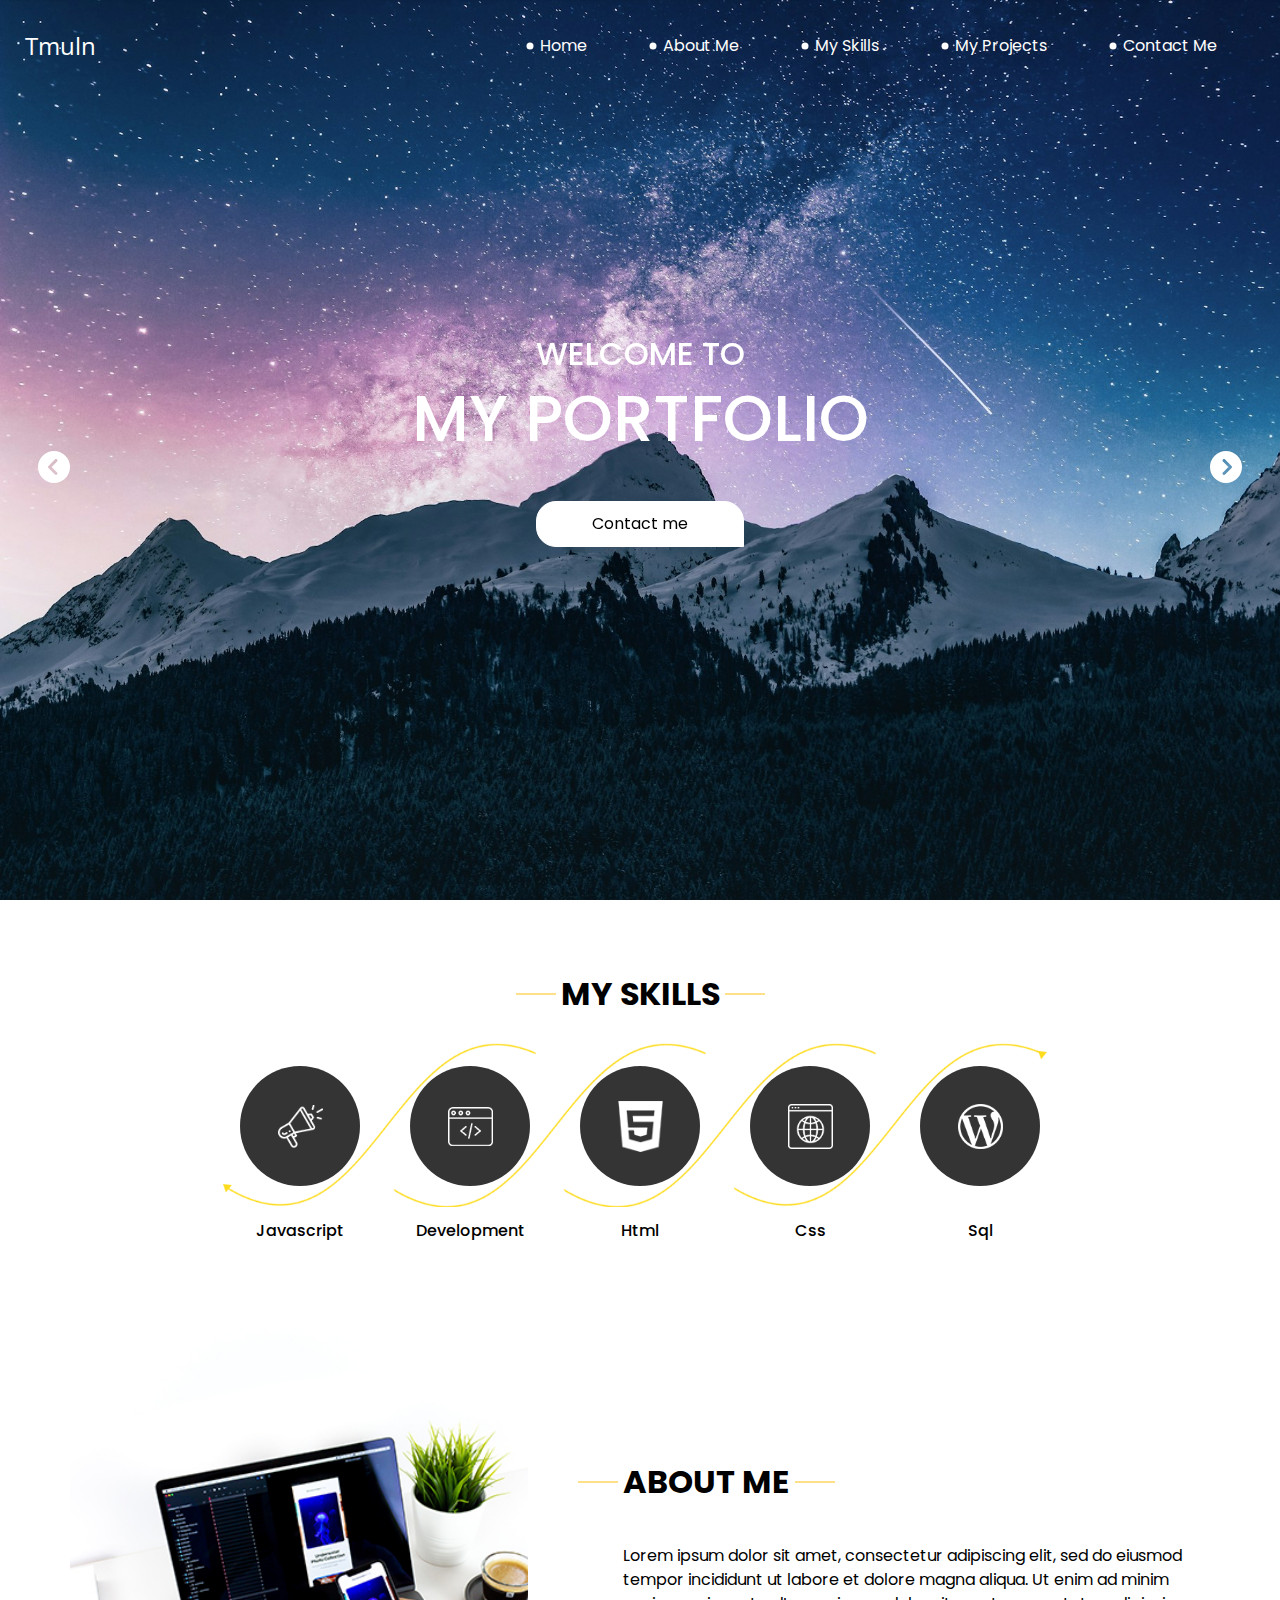
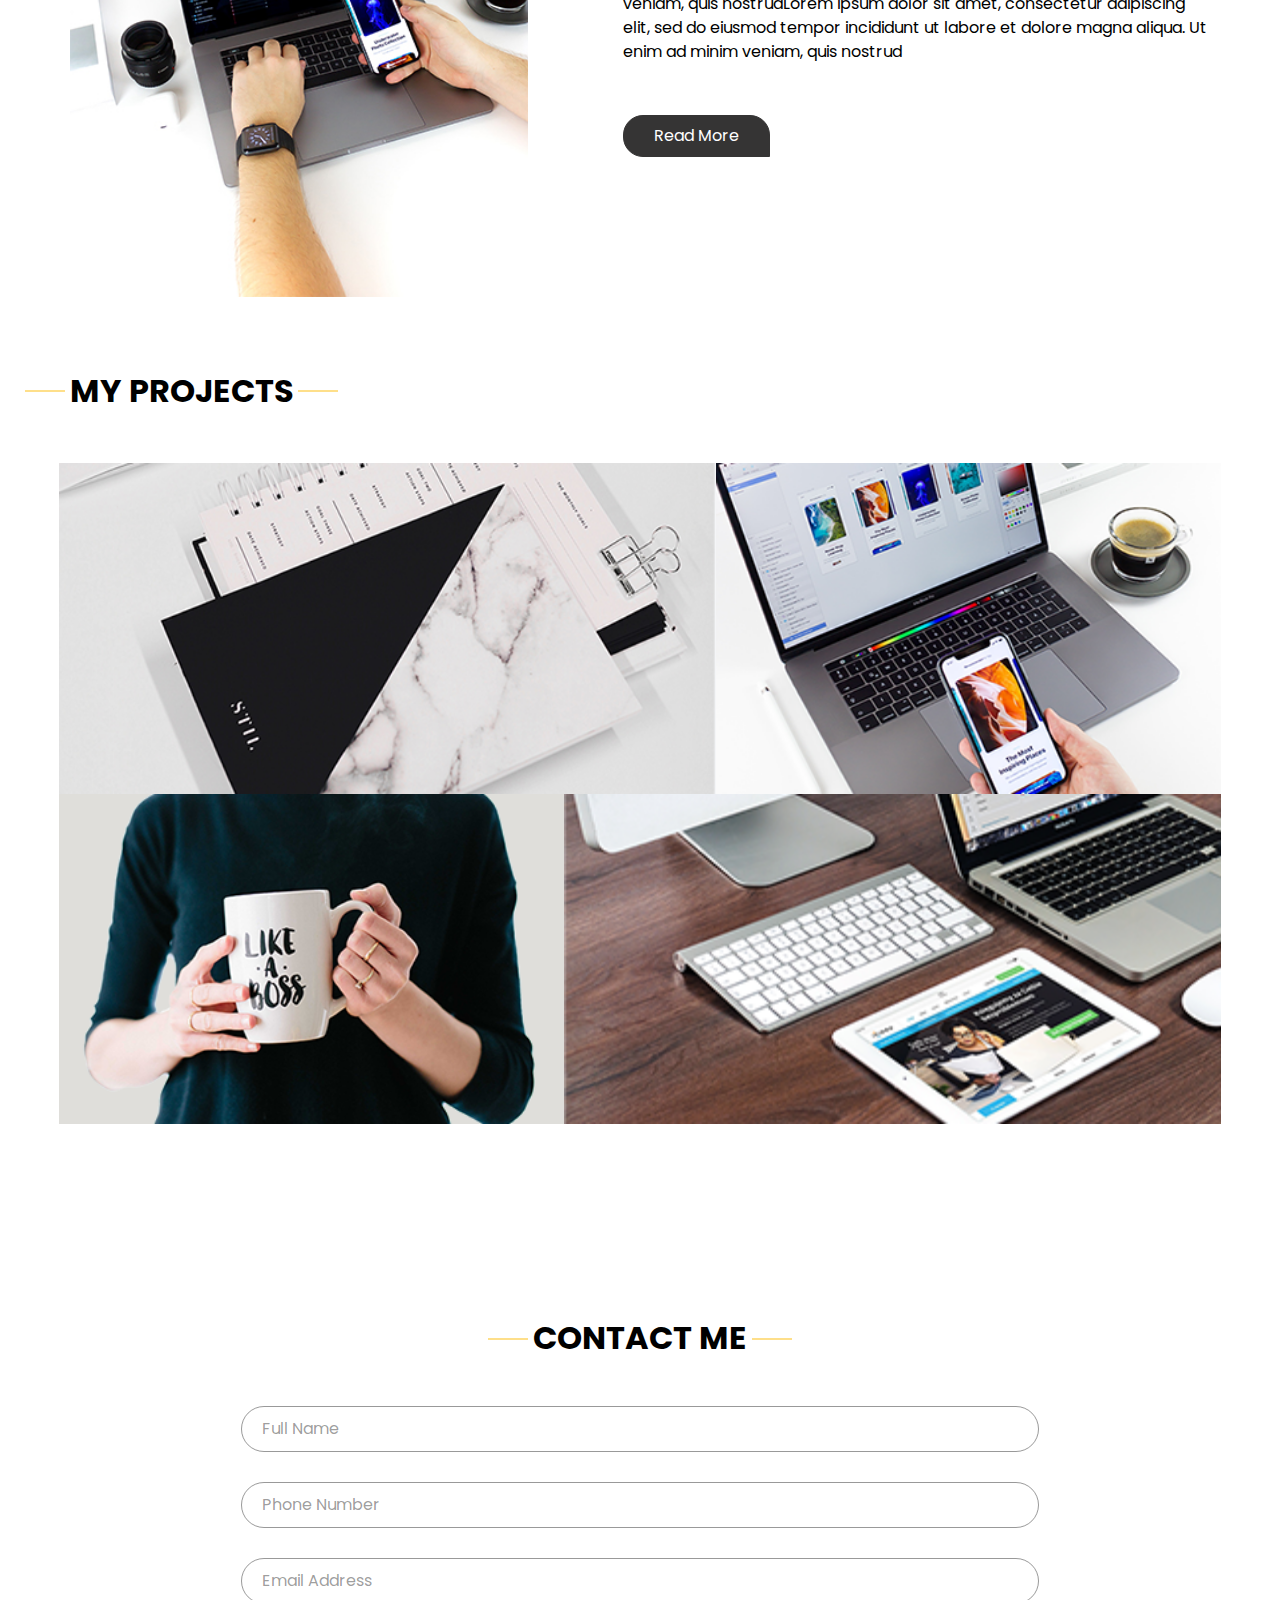
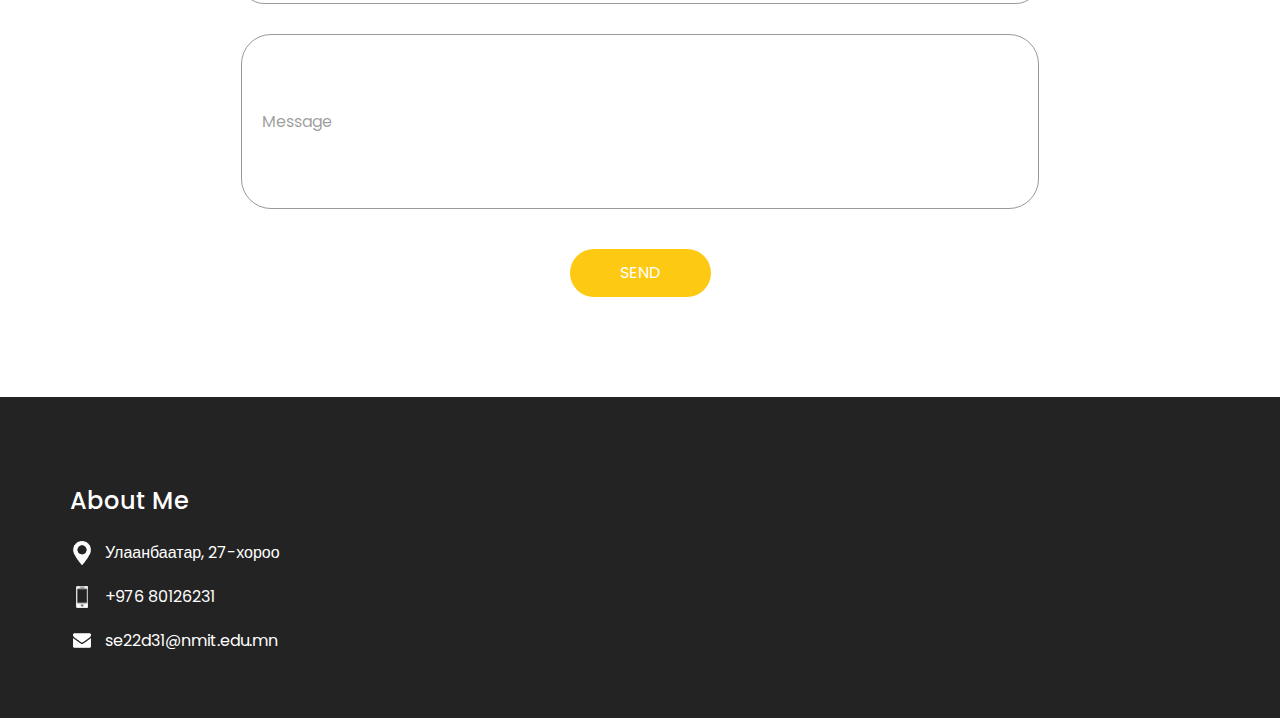
<file: index.html>
<!DOCTYPE html>
<html>

<head>
  <meta charset="utf-8" />
  <meta http-equiv="X-UA-Compatible" content="IE=edge" />
  <meta name="viewport" content="width=device-width, initial-scale=1, shrink-to-fit=no" />
  <meta name="keywords" content="" />
  <meta name="description" content="" />
  <meta name="author" content="" />

  <title>Tmuln</title>
  <link rel="stylesheet" type="text/css" href="https://cdnjs.cloudflare.com/ajax/libs/OwlCarousel2/2.3.4/assets/owl.carousel.min.css" />
  <link rel="stylesheet" type="text/css" href="css/bootstrap.css" />
  <link href="https://fonts.googleapis.com/css?family=Open+Sans:400,700|Poppins:400,700&display=swap" rel="stylesheet">
  <link href="css/style.css" rel="stylesheet" />
  <link href="css/responsive.css" rel="stylesheet" />
  <!------------------->
</head>

<body>
  <div class="hero_area" id="bg" style="position: relative;">

    <header class="header_section">
      <div class="container-fluid">
        <nav class="navbar navbar-expand-lg custom_nav-container pt-3">
          <a class="navbar-brand" href="index.html">
            <span>
              Tmuln
            </span>
          </a>
          <button class="navbar-toggler" type="button" data-toggle="collapse" data-target="#navbarSupportedContent" aria-controls="navbarSupportedContent" aria-expanded="false" aria-label="Toggle navigation">
            <span class="navbar-toggler-icon"></span>
          </button>

          <div class="collapse navbar-collapse" id="navbarSupportedContent">
            <div class="d-flex ml-auto flex-column flex-lg-row align-items-center">
              <ul class="navbar-nav  ">
                <li class="nav-item active">  
                  <a class="nav-link" href="index.html">Home <span class="sr-only">(current)</span></a>
                </li>
                <li class="nav-item">
                  <a class="nav-link" href="about.html"> About Me </a>
                </li>
                <li class="nav-item">
                  <a class="nav-link" href="do.html"> My Skills </a>
                </li>
                <li class="nav-item">
                  <a class="nav-link" href="portfolio.html"> My Projects </a>
                </li>
                <li class="nav-item">
                  <a class="nav-link" href="contact.html">Contact Me</a>
                </li>
              </ul>
            </div>
          </div>
        </nav>
      </div>
    </header>
    <!-- end header section -->
    <!-- slider section -->
    <section class=" slider_section position-relative">
      <div class="container">
        <div id="carouselExampleIndicators" class="carousel slide" data-ride="carousel">
          <div class="carousel-inner">
            <div class="carousel-item active">
              <div class="row">
                <div class="col">
                  <div class="detail-box">
                    <div>
                      <h2>
                        welcome to
                      </h2>
                      <h1>
                        my portfolio
                      </h1>
                      <div class="">
                        <a href="contact.html">
                          Contact me
                        </a>
                      </div>
                    </div>
                  </div>
                </div>
              </div>
            </div>
          </div>
        </div>

      </div>
    </section>
    <button onclick="slcount(-1)" style="border: none; background-color: transparent; position: absolute; top: 50%; left: 32px;">
      <svg xmlns="http://www.w3.org/2000/svg" style="width: 32px; height: 32px; fill: white;" viewBox="0 0 512 512"><path d="M512 256A256 256 0 1 0 0 256a256 256 0 1 0 512 0zM271 135c9.4-9.4 24.6-9.4 33.9 0s9.4 24.6 0 33.9l-87 87 87 87c9.4 9.4 9.4 24.6 0 33.9s-24.6 9.4-33.9 0L167 273c-9.4-9.4-9.4-24.6 0-33.9L271 135z"/></svg>
    </button>
    <button onclick="slcount(+1)" style="border: none; background-color: transparent; position: absolute; top: 50%; right: 32px;">
      <svg xmlns="http://www.w3.org/2000/svg" style="width: 32px; height: 32px; transform: rotate(180deg); fill: white;" viewBox="0 0 512 512"><path d="M512 256A256 256 0 1 0 0 256a256 256 0 1 0 512 0zM271 135c9.4-9.4 24.6-9.4 33.9 0s9.4 24.6 0 33.9l-87 87 87 87c9.4 9.4 9.4 24.6 0 33.9s-24.6 9.4-33.9 0L167 273c-9.4-9.4-9.4-24.6 0-33.9L271 135z"/></svg>
    </button>
    <!-- end slider section -->
  </div>

  <!-- do section -->

  <section class="do_section layout_padding">
    <div class="container">
      <div class="heading_container">
        <h2>
          MY SKILLS
        </h2>
      </div>
      <div class="do_container">
        <div class="box arrow-start arrow_bg">
          <div class="img-box">
            <img src="images/d-1.png" alt="">
          </div>
          <div class="detail-box">
            <h6>
              Javascript
            </h6>
          </div>
        </div>
        <div class="box arrow-middle arrow_bg">
          <div class="img-box">
            <img src="images/d-2.png" alt="">
          </div>
          <div class="detail-box">
            <h6>
              Development
            </h6>
          </div>
        </div>
        <div class="box arrow-middle arrow_bg">
          <div class="img-box">
            <img src="images/d-3.png" alt="">
          </div>
          <div class="detail-box">
            <h6>
              Html
            </h6>
          </div>
        </div>
        <div class="box arrow-end arrow_bg">
          <div class="img-box">
            <img src="images/d-4.png" alt="">
          </div>
          <div class="detail-box">
            <h6>
              Css
            </h6>
          </div>
        </div>
        <div class="box ">
          <div class="img-box">
            <img src="images/d-5.png" alt="">
          </div>
          <div class="detail-box">
            <h6>
              Sql
            </h6>
          </div>
        </div>
      </div>
    </div>
  </section>

  <!-- end do section -->

  <!-- who section -->

  <section class="who_section ">
    <div class="container">
      <div class="row">
        <div class="col-md-5">
          <div class="img-box">
            <img src="images/who-img.jpg" alt="">
          </div>
        </div>
        <div class="col-md-7">
          <div class="detail-box">
            <div class="heading_container">
              <h2>
                About Me
              </h2>
            </div>
            <p>
              Lorem ipsum dolor sit amet, consectetur adipiscing elit, sed do eiusmod tempor incididunt ut labore et
              dolore magna aliqua. Ut enim ad minim veniam, quis nostrudLorem ipsum dolor sit amet, consectetur
              adipiscing elit, sed do eiusmod tempor incididunt ut labore et dolore magna aliqua. Ut enim ad minim
              veniam, quis nostrud
            </p>
            <div>
              <a href="">
                Read More
              </a>
            </div>
          </div>
        </div>
      </div>
    </div>
  </section>

  <!-- end who section -->


  <!-- work section -->
  <section class="work_section layout_padding">
    <div class="container">
      <div class="heading_container">
        <h2>
          MY PROJECTS
        </h2>
      </div>
      <div class="work_container layout_padding2">
        <div class="box b-1">
          <img src="images/w-1.png" alt="">
        </div>
        <div class="box b-2">
          <img src="images/w-2.png" alt="">

        </div>
        <div class="box b-3">
          <img src="images/w-3.png" alt="">

        </div>
        <div class="box b-4">
          <img src="images/w-4.png" alt="">

        </div>
      </div>
    </div>
  </section>

  <!-- end work section -->
  <!-- contact section -->

  <section class="contact_section layout_padding">
    <div class="container">

      <div class="heading_container">
        <h2>
          CONTACT ME
        </h2>
      </div>
      <div class="">
        <div class="">
          <div class="row">
            <div class="col-md-9 mx-auto">
              <div class="contact-form">
                <form action="">
                  <div>
                    <input type="text" placeholder="Full Name ">
                  </div>
                  <div>
                    <input type="text" placeholder="Phone Number">
                  </div>
                  <div>
                    <input type="email" placeholder="Email Address">
                  </div>
                  <div>
                    <input type="text" placeholder="Message" class="input_message">
                  </div>
                  <div class="d-flex justify-content-center">
                    <button type="submit" class="btn_on-hover">
                      Send
                    </button>
                  </div>
                </form>
              </div>
            </div>
          </div>
        </div>
      </div>
    </div>
  </section>


  <!-- end contact section -->


  <!-- info section -->
  <section class="info_section ">
    <div class="container">
      <div class="row" style="display: grid; grid-template-columns: 1fr 1fr;">
        <div class="col-md-3" style="max-width: 100%;">
          <div class="info_contact">
            <h5>
              About Me
            </h5>
            <div>
              <div class="img-box">
                <img src="images/location-white.png" width="18px" alt="">
              </div>
              <p>
                Улаанбаатар, 27-хороо
              </p>
            </div>
            <div>
              <div class="img-box">
                <img src="images/telephone-white.png" width="12px" alt="">
              </div>
              <p>
                +976 80126231
              </p>
            </div>
            <div>
              <div class="img-box">
                <img src="images/envelope-white.png" width="18px" alt="">
              </div>
              <p>
                se22d31@nmit.edu.mn
              </p>
            </div>
          </div>
        </div>

      </div>
    </div>
  </section>
</body>

</html>

<script>
  var current = 1
  var bg = document.getElementById("bg")
  var slcount = function(n){
    current +=n
    if(current > 0){
      bg.style.backgroundImage = `url("./images/hero-bg${current}.jpg")`
    }else{
      current = 5;
      bg.style.backgroundImage = `url("./images/hero-bg${current}.jpg")`
    }
    if(current > 5){
      current = 1;
      bg.style.backgroundImage = `url("./images/hero-bg${current}.jpg")`
    }
  }
  setInterval(function () {slcount(1)}, 3000);
</script>
</file>
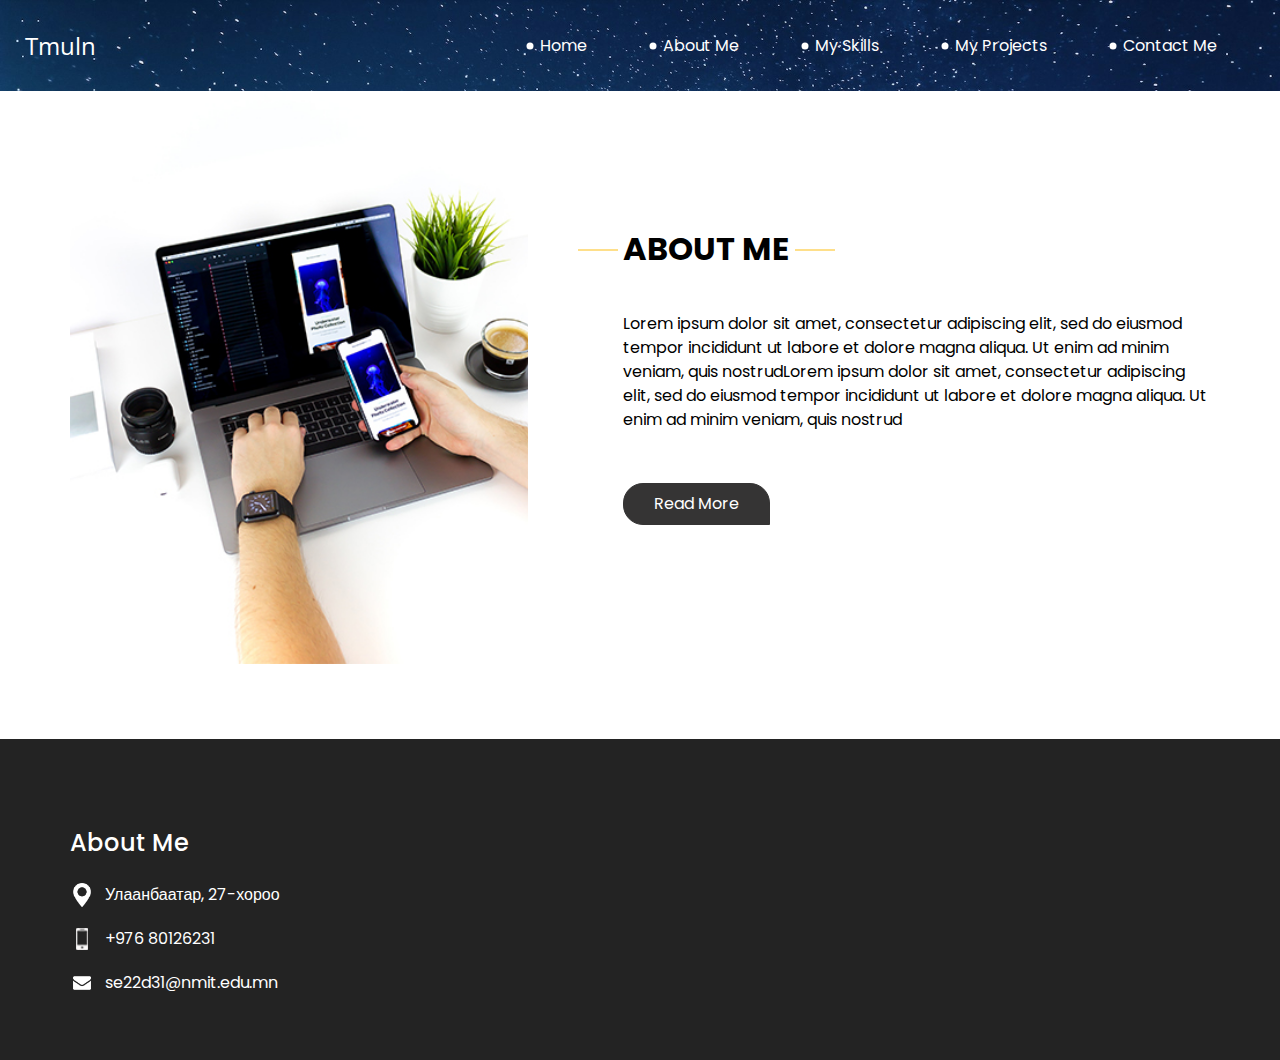
<file: about.html>
<!DOCTYPE html>
<html>

<head>
  <meta charset="utf-8" />
  <meta http-equiv="X-UA-Compatible" content="IE=edge" />
  <meta name="viewport" content="width=device-width, initial-scale=1, shrink-to-fit=no" />
  <meta name="keywords" content="" />
  <meta name="description" content="" />
  <meta name="author" content="" />

  <title>Tmuln</title>
  <link rel="stylesheet" type="text/css" href="https://cdnjs.cloudflare.com/ajax/libs/OwlCarousel2/2.3.4/assets/owl.carousel.min.css" />
  <link rel="stylesheet" type="text/css" href="css/bootstrap.css" />
  <link href="https://fonts.googleapis.com/css?family=Open+Sans:400,700|Poppins:400,700&display=swap" rel="stylesheet">
  <link href="css/style.css" rel="stylesheet" />
  <link href="css/responsive.css" rel="stylesheet" />
    <!------------------->
</head>

<body class="sub_page">
  <div class="hero_area">
    <!-- header section strats -->
    <header class="header_section">
      <div class="container-fluid">
        <nav class="navbar navbar-expand-lg custom_nav-container pt-3">
          <a class="navbar-brand" href="index.html">
            <span>
              Tmuln
            </span>
          </a>
          <button class="navbar-toggler" type="button" data-toggle="collapse" data-target="#navbarSupportedContent" aria-controls="navbarSupportedContent" aria-expanded="false" aria-label="Toggle navigation">
            <span class="navbar-toggler-icon"></span>
          </button>

          <div class="collapse navbar-collapse" id="navbarSupportedContent">
            <div class="d-flex ml-auto flex-column flex-lg-row align-items-center">
              <ul class="navbar-nav  ">
                <li class="nav-item active">
                  <a class="nav-link" href="index.html">Home <span class="sr-only">(current)</span></a>
                </li>
                <li class="nav-item">
                  <a class="nav-link" href="about.html"> About Me </a>
                </li>
                <li class="nav-item">
                  <a class="nav-link" href="do.html"> My Skills </a>
                </li>
                <li class="nav-item">
                  <a class="nav-link" href="portfolio.html"> My Projects </a>
                </li>
                <li class="nav-item">
                  <a class="nav-link" href="contact.html">Contact Me</a>
                </li>
              </ul>
            </div>
          </div>
        </nav>
      </div>
    </header>
    <!-- end header section -->
  </div>


  <!-- who section -->

  <section class="who_section layout_padding">
    <div class="container">
      <div class="row">
        <div class="col-md-5">
          <div class="img-box">
            <img src="images/who-img.jpg" alt="">
          </div>
        </div>
        <div class="col-md-7">
          <div class="detail-box">
            <div class="heading_container">
              <h2>
                ABOUT ME
              </h2>
            </div>
            <p>
              Lorem ipsum dolor sit amet, consectetur adipiscing elit, sed do eiusmod tempor incididunt ut labore et
              dolore magna aliqua. Ut enim ad minim veniam, quis nostrudLorem ipsum dolor sit amet, consectetur
              adipiscing elit, sed do eiusmod tempor incididunt ut labore et dolore magna aliqua. Ut enim ad minim
              veniam, quis nostrud
            </p>
            <div>
              <a href="">
                Read More
              </a>
            </div>
          </div>
        </div>
      </div>
    </div>
  </section>

  <!-- end who section -->


  <!-- info section -->
  <section class="info_section ">
    <div class="container">
      <div class="row">
        <div class="col-md-3">
          <div class="info_contact">
            <h5>
              About Me
            </h5>
            <div>
              <div class="img-box">
                <img src="images/location-white.png" width="18px" alt="">
              </div>
              <p>
                Улаанбаатар, 27-хороо
              </p>
            </div>
            <div>
              <div class="img-box">
                <img src="images/telephone-white.png" width="12px" alt="">
              </div>
              <p>
                +976 80126231
              </p>
            </div>
            <div>
              <div class="img-box">
                <img src="images/envelope-white.png" width="18px" alt="">
              </div>
              <p>
                se22d31@nmit.edu.mn
              </p>
            </div>
          </div>
        </div>
      </div>
    </div>
  </section>
</body>

</html>
</file>
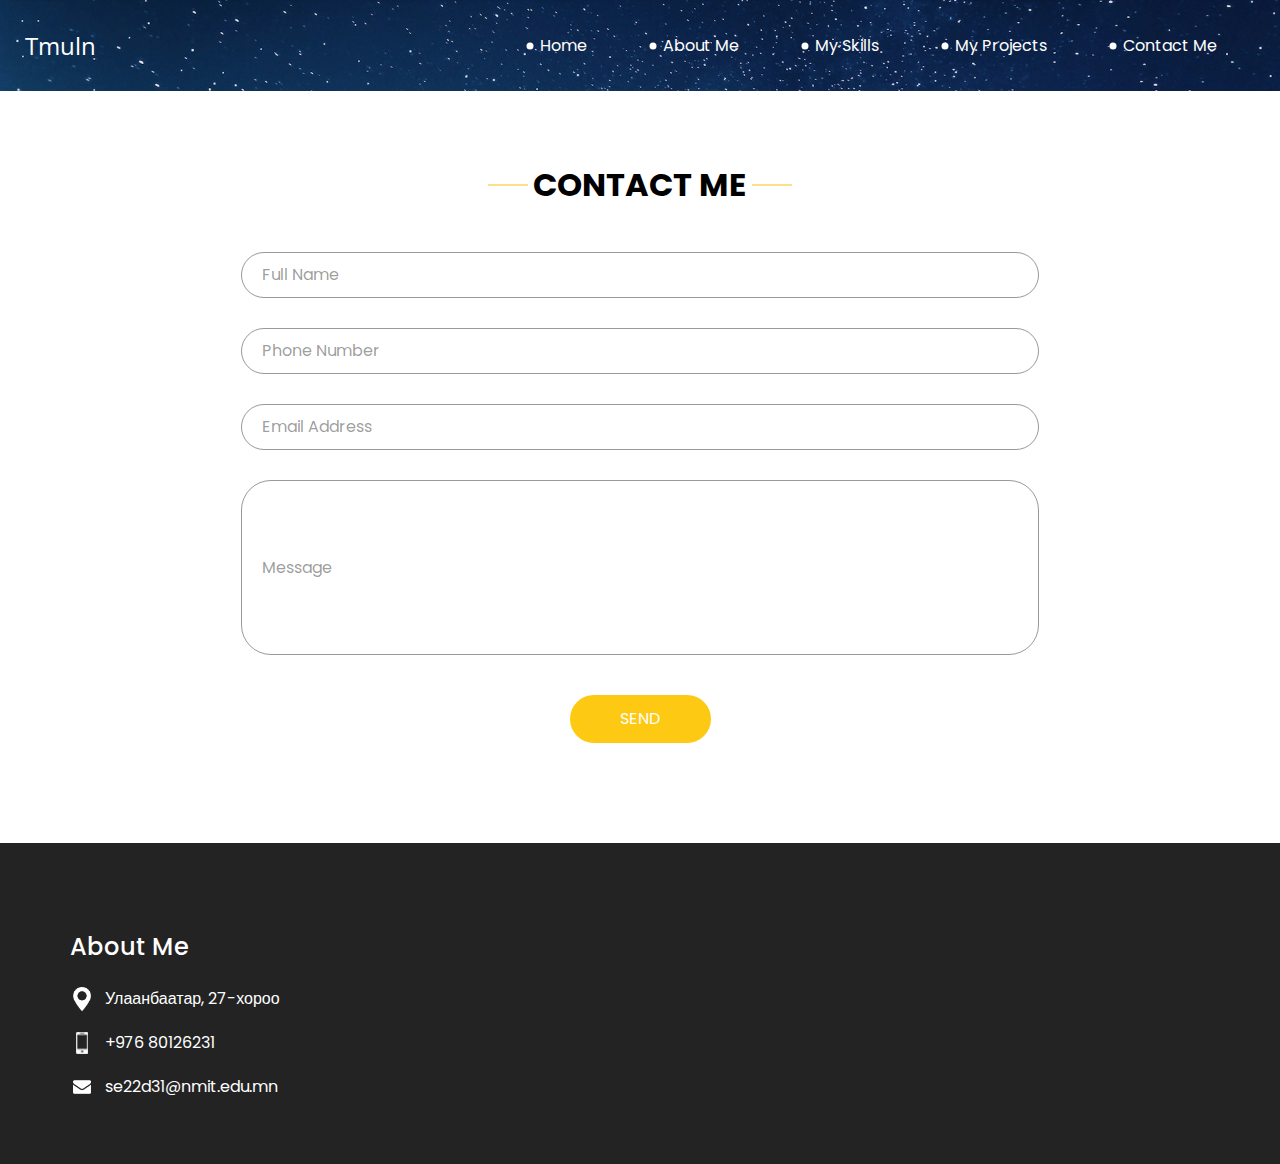
<file: contact.html>
<!DOCTYPE html>
<html>

<head>
  <!-- Basic -->
  <meta charset="utf-8" />
  <meta http-equiv="X-UA-Compatible" content="IE=edge" />
  <!-- Mobile Metas -->
  <meta name="viewport" content="width=device-width, initial-scale=1, shrink-to-fit=no" />
  <!-- Site Metas -->
  <meta name="keywords" content="" />
  <meta name="description" content="" />
  <meta name="author" content="" />

  <title>Tmuln</title>

  <!-- slider stylesheet -->
  <!-- slider stylesheet -->
  <link rel="stylesheet" type="text/css" href="https://cdnjs.cloudflare.com/ajax/libs/OwlCarousel2/2.3.4/assets/owl.carousel.min.css" />

  <!-- bootstrap core css -->
  <link rel="stylesheet" type="text/css" href="css/bootstrap.css" />

  <!-- fonts style -->
  <link href="https://fonts.googleapis.com/css?family=Open+Sans:400,700|Poppins:400,700&display=swap" rel="stylesheet">
  <!-- Custom styles for this template -->
  <link href="css/style.css" rel="stylesheet" />
  <!-- responsive style -->
  <link href="css/responsive.css" rel="stylesheet" />
</head>

<body class="sub_page">
  <div class="hero_area">
    <!-- header section strats -->
    <header class="header_section">
      <div class="container-fluid">
        <nav class="navbar navbar-expand-lg custom_nav-container pt-3">
          <a class="navbar-brand" href="index.html">
            <span>
              Tmuln
            </span>
          </a>
          <button class="navbar-toggler" type="button" data-toggle="collapse" data-target="#navbarSupportedContent" aria-controls="navbarSupportedContent" aria-expanded="false" aria-label="Toggle navigation">
            <span class="navbar-toggler-icon"></span>
          </button>

          <div class="collapse navbar-collapse" id="navbarSupportedContent">
            <div class="d-flex ml-auto flex-column flex-lg-row align-items-center">
              <ul class="navbar-nav  ">
                <li class="nav-item active">
                  <a class="nav-link" href="index.html">Home <span class="sr-only">(current)</span></a>
                </li>
                <li class="nav-item">
                  <a class="nav-link" href="about.html"> About Me </a>
                </li>
                <li class="nav-item">
                  <a class="nav-link" href="do.html"> My Skills </a>
                </li>
                <li class="nav-item">
                  <a class="nav-link" href="portfolio.html"> My Projects </a>
                </li>
                <li class="nav-item">
                  <a class="nav-link" href="contact.html">Contact Me</a>
                </li>
              </ul>
            </div>
          </div>
        </nav>
      </div>
    </header>
    <!-- end header section -->
  </div>

  <!-- contact section -->

  <section class="contact_section layout_padding">
    <div class="container">

      <div class="heading_container">
        <h2>
          CONTACT ME
        </h2>
      </div>
      <div class="">
        <div class="">
          <div class="row">
            <div class="col-md-9 mx-auto">
              <div class="contact-form">
                <form action="">
                  <div>
                    <input type="text" placeholder="Full Name ">
                  </div>
                  <div>
                    <input type="text" placeholder="Phone Number">
                  </div>
                  <div>
                    <input type="email" placeholder="Email Address">
                  </div>
                  <div>
                    <input type="text" placeholder="Message" class="input_message">
                  </div>
                  <div class="d-flex justify-content-center">
                    <button type="submit" class="btn_on-hover">
                      Send
                    </button>
                  </div>
                </form>
              </div>
            </div>
          </div>
        </div>
      </div>
    </div>
  </section>


  <!-- end contact section -->


  <!-- info section -->
  <section class="info_section ">
    <div class="container">
      <div class="row">
        <div class="col-md-3">
          <div class="info_contact">
            <h5>
              About Me
            </h5>
            <div>
              <div class="img-box">
                <img src="images/location-white.png" width="18px" alt="">
              </div>
              <p>
                Улаанбаатар, 27-хороо
              </p>
            </div>
            <div>
              <div class="img-box">
                <img src="images/telephone-white.png" width="12px" alt="">
              </div>
              <p>
                +976 80126231
              </p>
            </div>
            <div>
              <div class="img-box">
                <img src="images/envelope-white.png" width="18px" alt="">
              </div>
              <p>
                se22d31@nmit.edu.mn
              </p>
            </div>
          </div>
        </div>
      </div>
    </div>
  </section>
</body>

</html>
</file>
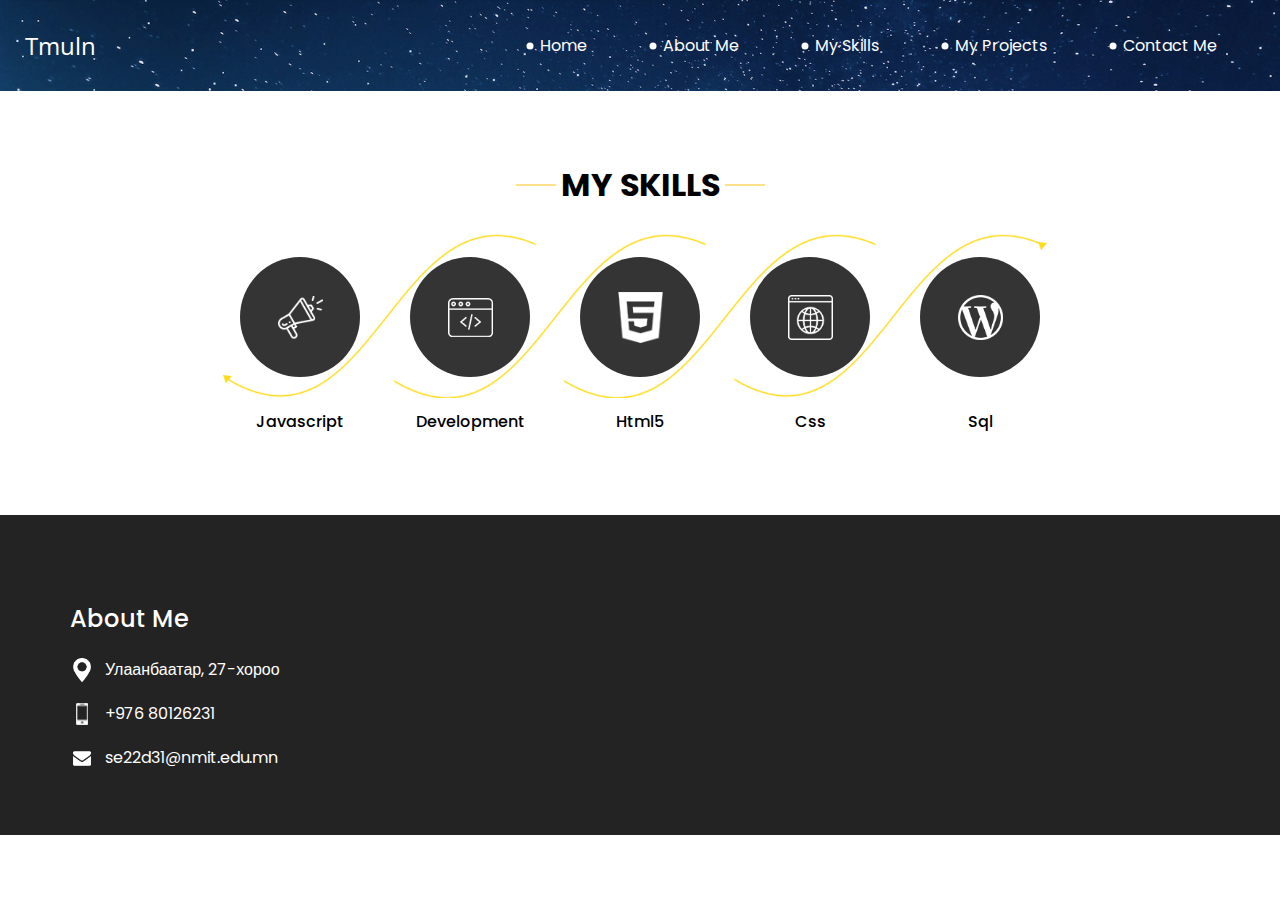
<file: do.html>
<!DOCTYPE html>
<html>

<head>
  <!-- Basic -->
  <meta charset="utf-8" />
  <meta http-equiv="X-UA-Compatible" content="IE=edge" />
  <!-- Mobile Metas -->
  <meta name="viewport" content="width=device-width, initial-scale=1, shrink-to-fit=no" />
  <!-- Site Metas -->
  <meta name="keywords" content="" />
  <meta name="description" content="" />
  <meta name="author" content="" />

  <title>Tmuln</title>

  <!-- slider stylesheet -->
  <!-- slider stylesheet -->
  <link rel="stylesheet" type="text/css" href="https://cdnjs.cloudflare.com/ajax/libs/OwlCarousel2/2.3.4/assets/owl.carousel.min.css" />

  <!-- bootstrap core css -->
  <link rel="stylesheet" type="text/css" href="css/bootstrap.css" />

  <!-- fonts style -->
  <link href="https://fonts.googleapis.com/css?family=Open+Sans:400,700|Poppins:400,700&display=swap" rel="stylesheet">
  <!-- Custom styles for this template -->
  <link href="css/style.css" rel="stylesheet" />
  <!-- responsive style -->
  <link href="css/responsive.css" rel="stylesheet" />
</head>

<body class="sub_page">
  <div class="hero_area">
    <!-- header section strats -->
    <header class="header_section">
      <div class="container-fluid">
        <nav class="navbar navbar-expand-lg custom_nav-container pt-3">
          <a class="navbar-brand" href="index.html">
            <span>
              Tmuln
            </span>
          </a>
          <button class="navbar-toggler" type="button" data-toggle="collapse" data-target="#navbarSupportedContent" aria-controls="navbarSupportedContent" aria-expanded="false" aria-label="Toggle navigation">
            <span class="navbar-toggler-icon"></span>
          </button>

          <div class="collapse navbar-collapse" id="navbarSupportedContent">
            <div class="d-flex ml-auto flex-column flex-lg-row align-items-center">
              <ul class="navbar-nav  ">
                <li class="nav-item active">
                  <a class="nav-link" href="index.html">Home <span class="sr-only">(current)</span></a>
                </li>
                <li class="nav-item">
                  <a class="nav-link" href="about.html"> About Me </a>
                </li>
                <li class="nav-item">
                  <a class="nav-link" href="do.html"> My Skills </a>
                </li>
                <li class="nav-item">
                  <a class="nav-link" href="portfolio.html"> My Projects </a>
                </li>
                <li class="nav-item">
                  <a class="nav-link" href="contact.html">Contact Me</a>
                </li>
              </ul>
            </div>
          </div>
        </nav>
      </div>
    </header>
    <!-- end header section -->
  </div>

  <!-- do section -->

  <section class="do_section layout_padding">
    <div class="container">
      <div class="heading_container">
        <h2>
          MY SKILLS
        </h2>
      </div>
      <div class="do_container">
        <div class="box arrow-start arrow_bg">
          <div class="img-box">
            <img src="images/d-1.png" alt="">
          </div>
          <div class="detail-box">
            <h6>
              Javascript
            </h6>
          </div>
        </div>
        <div class="box arrow-middle arrow_bg">
          <div class="img-box">
            <img src="images/d-2.png" alt="">
          </div>
          <div class="detail-box">
            <h6>
              Development
            </h6>
          </div>
        </div>
        <div class="box arrow-middle arrow_bg">
          <div class="img-box">
            <img src="images/d-3.png" alt="">
          </div>
          <div class="detail-box">
            <h6>
              Html5
            </h6>
          </div>
        </div>
        <div class="box arrow-end arrow_bg">
          <div class="img-box">
            <img src="images/d-4.png" alt="">
          </div>
          <div class="detail-box">
            <h6>
              Css
            </h6>
          </div>
        </div>
        <div class="box ">
          <div class="img-box">
            <img src="images/d-5.png" alt="">
          </div>
          <div class="detail-box">
            <h6>
              Sql
            </h6>
          </div>
        </div>
      </div>
    </div>
  </section>

  <!-- end do section -->

  <!-- info section -->
  <section class="info_section ">
    <div class="container">
      <div class="row">
        <div class="col-md-3">
          <div class="info_contact">
            <h5>
              About Me
            </h5>
            <div>
              <div class="img-box">
                <img src="images/location-white.png" width="18px" alt="">
              </div>
              <p>
                Улаанбаатар, 27-хороо
              </p>
            </div>
            <div>
              <div class="img-box">
                <img src="images/telephone-white.png" width="12px" alt="">
              </div>
              <p>
                +976 80126231
              </p>
            </div>
            <div>
              <div class="img-box">
                <img src="images/envelope-white.png" width="18px" alt="">
              </div>
              <p>
                se22d31@nmit.edu.mn
              </p>
            </div>
          </div>
        </div>
        </div>
      </div>
    </div>
  </section>
</body>

</html>
</file>
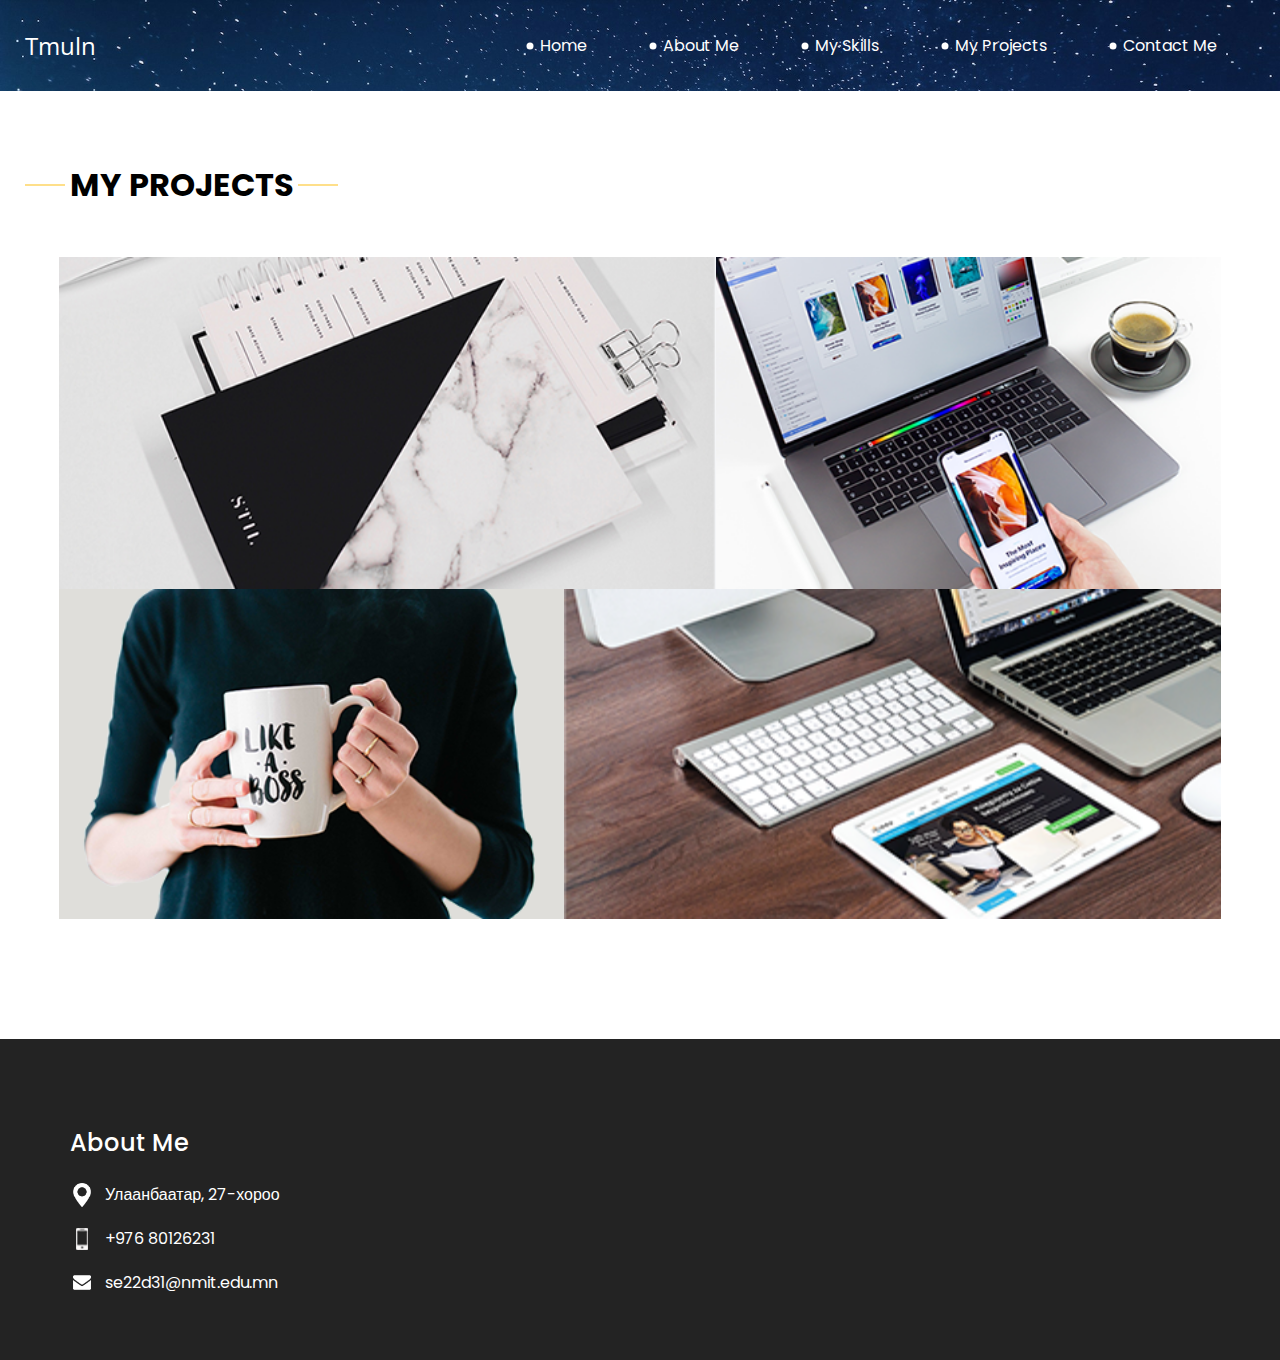
<file: portfolio.html>
<!DOCTYPE html>
<html>

<head>
  <!-- Basic -->
  <meta charset="utf-8" />
  <meta http-equiv="X-UA-Compatible" content="IE=edge" />
  <!-- Mobile Metas -->
  <meta name="viewport" content="width=device-width, initial-scale=1, shrink-to-fit=no" />
  <!-- Site Metas -->
  <meta name="keywords" content="" />
  <meta name="description" content="" />
  <meta name="author" content="" />

  <title>Tmuln</title>

  <!-- slider stylesheet -->
  <!-- slider stylesheet -->
  <link rel="stylesheet" type="text/css" href="https://cdnjs.cloudflare.com/ajax/libs/OwlCarousel2/2.3.4/assets/owl.carousel.min.css" />

  <!-- bootstrap core css -->
  <link rel="stylesheet" type="text/css" href="css/bootstrap.css" />

  <!-- fonts style -->
  <link href="https://fonts.googleapis.com/css?family=Open+Sans:400,700|Poppins:400,700&display=swap" rel="stylesheet">
  <!-- Custom styles for this template -->
  <link href="css/style.css" rel="stylesheet" />
  <!-- responsive style -->
  <link href="css/responsive.css" rel="stylesheet" />
</head>

<body class="sub_page">
  <div class="hero_area">
    <!-- header section strats -->
    <header class="header_section">
      <div class="container-fluid">
        <nav class="navbar navbar-expand-lg custom_nav-container pt-3">
          <a class="navbar-brand" href="index.html">
            <span>
              Tmuln
            </span>
          </a>
          <button class="navbar-toggler" type="button" data-toggle="collapse" data-target="#navbarSupportedContent" aria-controls="navbarSupportedContent" aria-expanded="false" aria-label="Toggle navigation">
            <span class="navbar-toggler-icon"></span>
          </button>

          <div class="collapse navbar-collapse" id="navbarSupportedContent">
            <div class="d-flex ml-auto flex-column flex-lg-row align-items-center">
              <ul class="navbar-nav  ">
                <li class="nav-item active">
                  <a class="nav-link" href="index.html">Home <span class="sr-only">(current)</span></a>
                </li>
                <li class="nav-item">
                  <a class="nav-link" href="about.html"> About Me </a>
                </li>
                <li class="nav-item">
                  <a class="nav-link" href="do.html"> My Skills </a>
                </li>
                <li class="nav-item">
                  <a class="nav-link" href="portfolio.html"> My Projects </a>
                </li>
                <li class="nav-item">
                  <a class="nav-link" href="contact.html">Contact Me</a>
                </li>
              </ul>
              </div>
            </div>
          </div>
        </nav>
      </div>
    </header>
    <!-- end header section -->
  </div>


  <!-- work section -->
  <section class="work_section layout_padding">
    <div class="container">
      <div class="heading_container">
        <h2>
          MY PROJECTS
        </h2>
      </div>
      <div class="work_container layout_padding2">
        <div class="box b-1">
          <img src="images/w-1.png" alt="">
        </div>
        <div class="box b-2">
          <img src="images/w-2.png" alt="">

        </div>
        <div class="box b-3">
          <img src="images/w-3.png" alt="">

        </div>
        <div class="box b-4">
          <img src="images/w-4.png" alt="">

        </div>
      </div>
    </div>
  </section>

  <!-- end work section -->

  <!-- info section -->
  <section class="info_section ">
    <div class="container">
      <div class="row">
        <div class="col-md-3">
          <div class="info_contact">
            <h5>
              About Me
            </h5>
            <div>
              <div class="img-box">
                <img src="images/location-white.png" width="18px" alt="">
              </div>
              <p>
                Улаанбаатар, 27-хороо
              </p>
            </div>
            <div>
              <div class="img-box">
                <img src="images/telephone-white.png" width="12px" alt="">
              </div>
              <p>
                +976 80126231
              </p>
            </div>
            <div>
              <div class="img-box">
                <img src="images/envelope-white.png" width="18px" alt="">
              </div>
              <p>
                se22d31@nmit.edu.mn
              </p>
            </div>
          </div>
        </div>  
      </div>
    </div>
  </section>
</file>
<file: css/style.css>
body {
  font-family: "Poppins", sans-serif;
  color: #000000;
  background-color: #ffffff;
}

.layout_padding {
  padding: 75px 0;
}

.layout_padding2 {
  padding: 45px 0;
}

.layout_padding2-top {
  padding-top: 45px;
}

.layout_padding2-bottom {
  padding-bottom: 45px;
}

.layout_padding-top {
  padding-top: 75px;
}

.layout_padding-bottom {
  padding-bottom: 75px;
}

.heading_container {
  display: -webkit-box;
  display: -ms-flexbox;
  display: flex;
  -webkit-box-orient: vertical;
  -webkit-box-direction: normal;
      -ms-flex-direction: column;
          flex-direction: column;
  -webkit-box-align: start;
      -ms-flex-align: start;
          align-items: flex-start;
}

.heading_container h2 {
  font-weight: bold;
  text-transform: uppercase;
  position: relative;
}

.heading_container h2::before, .heading_container h2::after {
  content: "";
  position: absolute;
  top: 50%;
  width: 40px;
  height: 1px;
  background-color: #fec016;
}

.heading_container h2::before {
  left: -5px;
  -webkit-transform: translate(-100%, -50%);
          transform: translate(-100%, -50%);
}

.heading_container h2::after {
  right: -5px;
  -webkit-transform: translate(100%, -50%);
          transform: translate(100%, -50%);
}

/*header section*/
.hero_area {
  height: 100vh;
  background-color: #b5caee;
  background-image: url(../images/hero-bg1.jpg);
  background-size: cover;
}

.sub_page .hero_area {
  height: auto;
}

.sub_page .who_section.layout_padding {
  padding-top: 0;
}

.hero_area.sub_pages {
  height: auto;
}

.header_section .container-fluid {
  padding-right: 25px;
  padding-left: 25px;
}

.header_section .nav_container {
  margin: 0 auto;
}

.custom_nav-container.navbar-expand-lg .navbar-nav .nav-link {
  margin: 10px 30px;
  color: #ffffff;
  text-align: center;
  position: relative;
}

.custom_nav-container.navbar-expand-lg .navbar-nav .nav-link::before {
  content: "";
  position: absolute;
  top: 50%;
  left: -2px;
  -webkit-transform: translate(-50%, -50%);
          transform: translate(-50%, -50%);
  width: 7px;
  height: 7px;
  border-radius: 100%;
  background-color: #ffffff;
}

a,
a:hover,
a:focus {
  text-decoration: none;
}

a:hover,
a:focus {
  color: initial;
}

.btn,
.btn:focus {
  outline: none !important;
  -webkit-box-shadow: none;
          box-shadow: none;
}

.user_option {
  display: -webkit-box;
  display: -ms-flexbox;
  display: flex;
  -webkit-box-align: center;
      -ms-flex-align: center;
          align-items: center;
}

.custom_nav-container .nav_search-btn {
  background-image: url(../images/search-icon.png);
  background-size: 22px;
  background-repeat: no-repeat;
  background-position-y: 7px;
  width: 35px;
  height: 35px;
  padding: 0;
  border: none;
}

.navbar-brand {
  display: -webkit-box;
  display: -ms-flexbox;
  display: flex;
  -webkit-box-align: center;
      -ms-flex-align: center;
          align-items: center;
  font-family: 'Open Sans', sans-serif;
}

.navbar-brand span {
  font-size: 24px;
  color: #ffffff;
}

.custom_nav-container {
  z-index: 99999;
  padding: 15px 0;
}

.custom_nav-container .navbar-toggler {
  outline: none;
}

.custom_nav-container .navbar-toggler .navbar-toggler-icon {
  background-image: url(../images/menu.png);
  background-size: 55px;
}

/*end header section*/
.slider_section {
  height: 90%;
  display: -webkit-box;
  display: -ms-flexbox;
  display: flex;
  -webkit-box-align: center;
      -ms-flex-align: center;
          align-items: center;
  color: #ffffff;
}

.slider_section .detail-box {
  text-align: center;
  margin-bottom: 110px;
}

.slider_section .detail-box h1 {
  font-size: 4rem;
  text-transform: uppercase;
}

.slider_section .detail-box h2 {
  text-transform: uppercase;
}

.slider_section .detail-box p {
  margin-top: 25px;
}

.slider_section .detail-box a {
  display: inline-block;
  padding: 10px 55px;
  background-color: #ffffff;
  border: 1px solid #ffffff;
  color: #000000;
  border-radius: 20px 20px 0 20px;
  margin-top: 35px;
}

.slider_section .detail-box a:hover {
  background-color: transparent;
  color: #ffffff;
}

.slider_section #carouselExampleIndicators {
  bottom: 0;
}

.slider_section #carouselExampleIndicators li {
  width: 15px;
  height: 15px;
  background-color: transparent;
  border: 3px solid #ffffff;
  border-radius: 100%;
  opacity: 1;
}

.do_section .heading_container {
  -webkit-box-align: center;
      -ms-flex-align: center;
          align-items: center;
  text-align: center;
}

.do_section .do_container {
  display: -webkit-box;
  display: -ms-flexbox;
  display: flex;
  -ms-flex-wrap: wrap;
      flex-wrap: wrap;
  -webkit-box-pack: center;
      -ms-flex-pack: center;
          justify-content: center;
  padding-top: 10px;
}

.do_section .do_container .box {
  text-align: center;
  position: relative;
  z-index: 5;
  margin: 35px 25px 0 25px;
}

.do_section .do_container .box .img-box {
  width: 120px;
  height: 120px;
  display: -webkit-box;
  display: -ms-flexbox;
  display: flex;
  -webkit-box-pack: center;
      -ms-flex-pack: center;
          justify-content: center;
  -webkit-box-align: center;
      -ms-flex-align: center;
          align-items: center;
  background-color: #353434;
  border-radius: 100%;
}

.do_section .do_container .box .img-box img {
  width: 45px;
}

.do_section .do_container .box .detail-box {
  margin-top: 35px;
}

.do_section .do_container .box:hover .img-box {
  background-color: #fec016;
}

.do_section .do_container .arrow_bg::before {
  content: "";
  position: absolute;
  top: -23px;
  left: -17px;
  width: 262%;
  height: 90%;
  z-index: 3;
  background-size: cover;
}

.do_section .do_container .arrow-start::before {
  background-image: url(../images/arrow-start.png);
}

.do_section .do_container .arrow-middle::before {
  background-image: url(../images/arrow-middle.png);
}

.do_section .do_container .arrow-end::before {
  background-image: url(../images/arrow-end.png);
}

.who_section .row {
  -webkit-box-align: center;
      -ms-flex-align: center;
          align-items: center;
}

.who_section .img-box img {
  width: 100%;
}

.who_section .detail-box {
  margin-left: 65px;
}

.who_section .detail-box p {
  margin-top: 35px;
}

.who_section .detail-box a {
  display: inline-block;
  padding: 8px 30px;
  background-color: #353434;
  border: 1px solid #353434;
  color: #ffffff;
  border-radius: 20px 20px 0 20px;
  margin-top: 35px;
}

.who_section .detail-box a:hover {
  background-color: transparent;
  color: #353434;
}

.work_section .work_container {
  display: -webkit-box;
  display: -ms-flexbox;
  display: flex;
  -ms-flex-wrap: wrap;
      flex-wrap: wrap;
  margin: 0 -1%;
}

.work_section .work_container .box {
  min-width: 300px;
  display: -webkit-box;
  display: -ms-flexbox;
  display: flex;
  -webkit-box-align: stretch;
      -ms-flex-align: stretch;
          align-items: stretch;
}

.work_section .work_container .box img {
  width: 100%;
}

.work_section .work_container .box.b-2, .work_section .work_container .box.b-3 {
  width: 43.5%;
}

.work_section .work_container .box.b-1, .work_section .work_container .box.b-4 {
  width: 56.5%;
}

.client_section {
  padding-bottom: 150px;
}

.client_section .heading_container {
  -webkit-box-align: center;
      -ms-flex-align: center;
          align-items: center;
  margin-bottom: 45px;
}

.client_section .box {
  padding: 20px;
  display: -webkit-box;
  display: -ms-flexbox;
  display: flex;
  -webkit-box-orient: vertical;
  -webkit-box-direction: normal;
      -ms-flex-direction: column;
          flex-direction: column;
  -webkit-box-align: center;
      -ms-flex-align: center;
          align-items: center;
  text-align: center;
  margin: 20px;
}

.client_section .box .img-box {
  width: 60px;
}

.client_section .box .img-box img {
  width: 100%;
}

.client_section .box .detail-box {
  margin-top: 35px;
  display: -webkit-box;
  display: -ms-flexbox;
  display: flex;
  -webkit-box-orient: vertical;
  -webkit-box-direction: normal;
      -ms-flex-direction: column;
          flex-direction: column;
  -webkit-box-align: center;
      -ms-flex-align: center;
          align-items: center;
}

.client_section .box .detail-box h5 {
  text-transform: uppercase;
  font-weight: bold;
  font-size: 18px;
}

.client_section .box .detail-box h5 span {
  text-transform: none;
  font-size: 16px;
  font-weight: normal;
  color: #fec016;
}

.client_section .box .detail-box img {
  width: 15px;
  margin: 35px 0;
}

.client_section .carousel-wrap {
  margin: 0 auto;
  padding: 0;
  position: relative;
}

.client_section .owl-nav > div {
  margin-top: -26px;
  position: absolute;
  top: 50%;
  color: #cdcbcd;
}

.client_section .owl-carousel .owl-nav .owl-prev,
.client_section .owl-carousel .owl-nav .owl-next {
  width: 50px;
  height: 50px;
  background-color: #000000;
  background-size: 16px;
  background-position: center;
  border-radius: 100%;
  background-repeat: no-repeat;
  position: absolute;
  bottom: -75px;
  outline: none;
}

.client_section .owl-carousel .owl-nav .owl-prev:hover,
.client_section .owl-carousel .owl-nav .owl-next:hover {
  background-color: rgba(0, 0, 0, 0.8);
}

.client_section .owl-carousel .owl-nav .owl-prev {
  background-image: url(../images/prev.png);
  left: 50%;
  -webkit-transform: translateX(-102%);
          transform: translateX(-102%);
}

.client_section .owl-carousel .owl-nav .owl-next {
  right: 50%;
  background-image: url(../images/next.png);
  -webkit-transform: translateX(102%);
          transform: translateX(102%);
}

.client_section .owl-carousel .owl-dots.disabled,
.client_section .owl-carousel .owl-nav.disabled {
  display: block;
}

.client_section .owl-item.active.center .box {
  -webkit-box-shadow: 0 0 20px 0 rgba(0, 0, 0, 0.2);
          box-shadow: 0 0 20px 0 rgba(0, 0, 0, 0.2);
}

.target_section {
  background-image: url(../images/target-bg.jpg);
  background-size: cover;
  color: #ffffff;
  text-align: center;
}

.target_section .detail-box {
  margin: 30px 0;
}

.target_section h2 {
  font-weight: bold;
}

.target_section h5 {
  font-size: 18px;
  font-weight: 500;
}

/* contact section */
.contact_section .heading_container {
  -webkit-box-align: center;
      -ms-flex-align: center;
          align-items: center;
}

.contact_section .contact-form {
  padding: 25px;
  border-radius: 20px;
}

.contact_section .contact-form input {
  border: none;
  outline: none;
  background-color: transparent;
  width: 100%;
  margin: 15px 0;
  padding: 10px 20px;
  border: 1px solid rgba(0, 0, 0, 0.4);
  border-radius: 30px;
}

.contact_section .contact-form input.input_message {
  height: 175px;
}

.contact_section .contact-form input::-webkit-input-placeholder {
  color: rgba(0, 0, 0, 0.4);
}

.contact_section .contact-form input:-ms-input-placeholder {
  color: rgba(0, 0, 0, 0.4);
}

.contact_section .contact-form input::-ms-input-placeholder {
  color: rgba(0, 0, 0, 0.4);
}

.contact_section .contact-form input::placeholder {
  color: rgba(0, 0, 0, 0.4);
}

.contact_section .contact-form button {
  border: none;
  outline: none;
  padding: 12px 50px;
  text-transform: uppercase;
  margin-top: 25px;
  background-color: #fec913;
  color: #fff;
  border-radius: 30px;
}

.contact_section .map_img-box {
  width: 80%;
  margin: 25px auto 0 auto;
}

.contact_section .map_img-box img {
  width: 100%;
}

/* end contact section */
.info_section {
  background-color: #232323;
  color: #ffffff;
  padding: 90px 0 45px 0;
}

.info_section h5 {
  margin-bottom: 25px;
  font-size: 24px;
}

.info_section .info_insta .insta_container > div {
  display: -webkit-box;
  display: -ms-flexbox;
  display: flex;
}

.info_section .info_insta .insta_container img {
  width: 100%;
}

.info_section .info_insta .insta_container .insta-box {
  margin: 5px;
  display: -webkit-box;
  display: -ms-flexbox;
  display: flex;
  -webkit-box-align: stretch;
      -ms-flex-align: stretch;
          align-items: stretch;
  background-color: #ffffff;
  padding: 10px 20px;
}

.info_section .info_contact .img-box {
  width: 35px;
  display: -webkit-box;
  display: -ms-flexbox;
  display: flex;
  -webkit-box-pack: center;
      -ms-flex-pack: center;
          justify-content: center;
}

.info_section .info_contact p {
  margin: 0;
}

.info_section .info_contact > div {
  display: -webkit-box;
  display: -ms-flexbox;
  display: flex;
  -webkit-box-align: center;
      -ms-flex-align: center;
          align-items: center;
  margin: 20px 0;
}

.info_section .info_contact > div img {
  height: auto;
  margin-right: 12px;
}

.info_section .info_form form input {
  outline: none;
  width: 100%;
  padding: 7px 10px;
}

.info_section .info_form form button {
  display: inline-block;
  padding: 8px 30px;
  background-color: #fbca47;
  border: 1px solid #fbca47;
  color: #ffffff;
  margin-top: 15px;
  text-transform: uppercase;
  font-size: 15px;
}

.info_section .info_form form button:hover {
  background-color: transparent;
  color: #fbca47;
}

.info_section .info_form .social_box {
  margin-top: 35px;
  width: 100%;
  display: -webkit-box;
  display: -ms-flexbox;
  display: flex;
}

.info_section .info_form .social_box a {
  margin-right: 25px;
}

/* footer section*/
.footer_section {
  background-color: #232323;
  font-weight: 500;
  display: -webkit-box;
  display: -ms-flexbox;
  display: flex;
  -webkit-box-pack: center;
      -ms-flex-pack: center;
          justify-content: center;
}

.footer_section p {
  padding: 20px 65px;
  color: #fbfcfd;
  margin: 0 auto;
  text-align: center;
  border-top: 1px solid #ffffff;
}

.footer_section a {
  color: #fbfcfd;
}

/* end footer section*/
/*# sourceMappingURL=style.css.map */
</file>
<file: css/responsive.css>
@media (max-width: 1120px) {
    .hero_area {
        height: auto;
    }

    .slider_section {
        padding: 50px 0;
    }

}

@media (max-width: 992px) {
    .user_option {
        flex-direction: column;
    }

    .custom_nav-container .nav_search-btn {
        background-position: center;
        margin-top: 10px;
    }

    .user_option a {
        margin-bottom: 10px;
    }

    .custom_nav-container.navbar-expand-lg .navbar-nav .nav-link {
        padding: 0 5px;
    }
}

@media (max-width: 768px) {

    .info_section .col-md-3 {
        text-align: center;
    }

    .info_section .col-md-3:not(:nth-last-child(1)) {
        margin-bottom: 35px;
    }

    .who_section .detail-box {
        margin-left: 15px;
        margin-top: 35px;
    }

    .work_section .work_container .box.b-1,
    .work_section .work_container .box.b-2,
    .work_section .work_container .box.b-3,
    .work_section .work_container .box.b-4 {
        width: 100%;
    }

    .info_section .col-md-3>div {
        display: flex;
        flex-direction: column;
        align-items: center;
    }

    .info_section .info_form .social_box {
        justify-content: center;
    }

    .info_section .info_form .social_box a {
        margin: 0 10px;
    }

    .footer_section p {
        padding: 20px 30px;
    }
}

@media (max-width: 576px) {
    .slider_section .detail-box h1 {
        font-size: 3.5rem;
    }

    .do_section .do_container .arrow_bg::before {
        display: none;
    }
}

@media (max-width: 480px) {}

@media (max-width: 420px) {
    .slider_section .detail-box h2 {
        font-size: 1.5rem;
    }

    .slider_section .detail-box h1 {
        font-size: 3rem;
    }
}

@media (max-width: 360px) {}

@media (min-width: 1200px) {
    .container {
        max-width: 1170px;
    }
}
</file>
